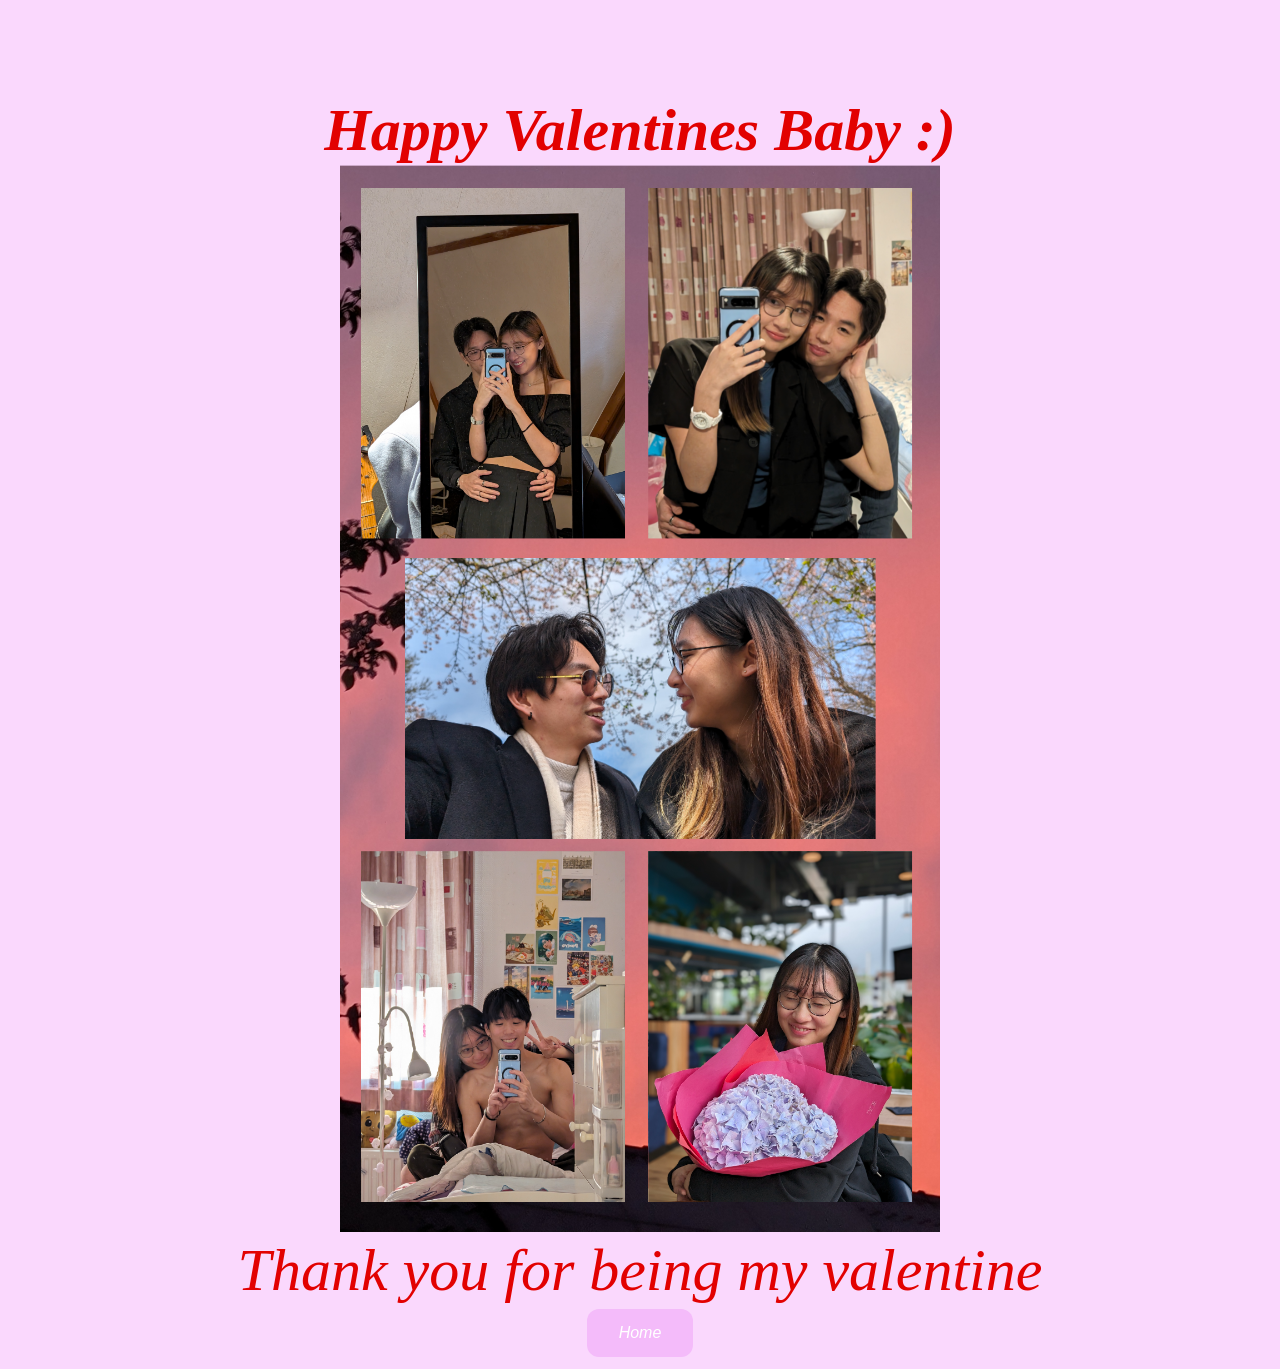
<file: finalValentines.html>
<!DOCTYPE html>
<html lang="en">
    <head>
        <meta charset="utf-8">
        <title>Happy Valentines</title>
        <link rel="stylesheet" type="text/css" href="G.css">
        <script src="G.js"></script>
    </head>
    <body class = "finalValentines">
        <div class="question" style="text-align: center;">
            <h1 class="header">Happy Valentines Baby :)</h1>
            <img class = "finalValentines" src="Valentines.png" width="600"></img>
            <p class="header">Thank you for being my valentine</p>
        </div>

        <div class = "button-container">
            <button id="home"class ="btn" onclick=homePage()>Home</button>
            <!-- <button id="noButton" class="btn" onclick=noPage() onmouseover=moveButton()>No</button> -->
        </div>
    </body>
</html>
</file>
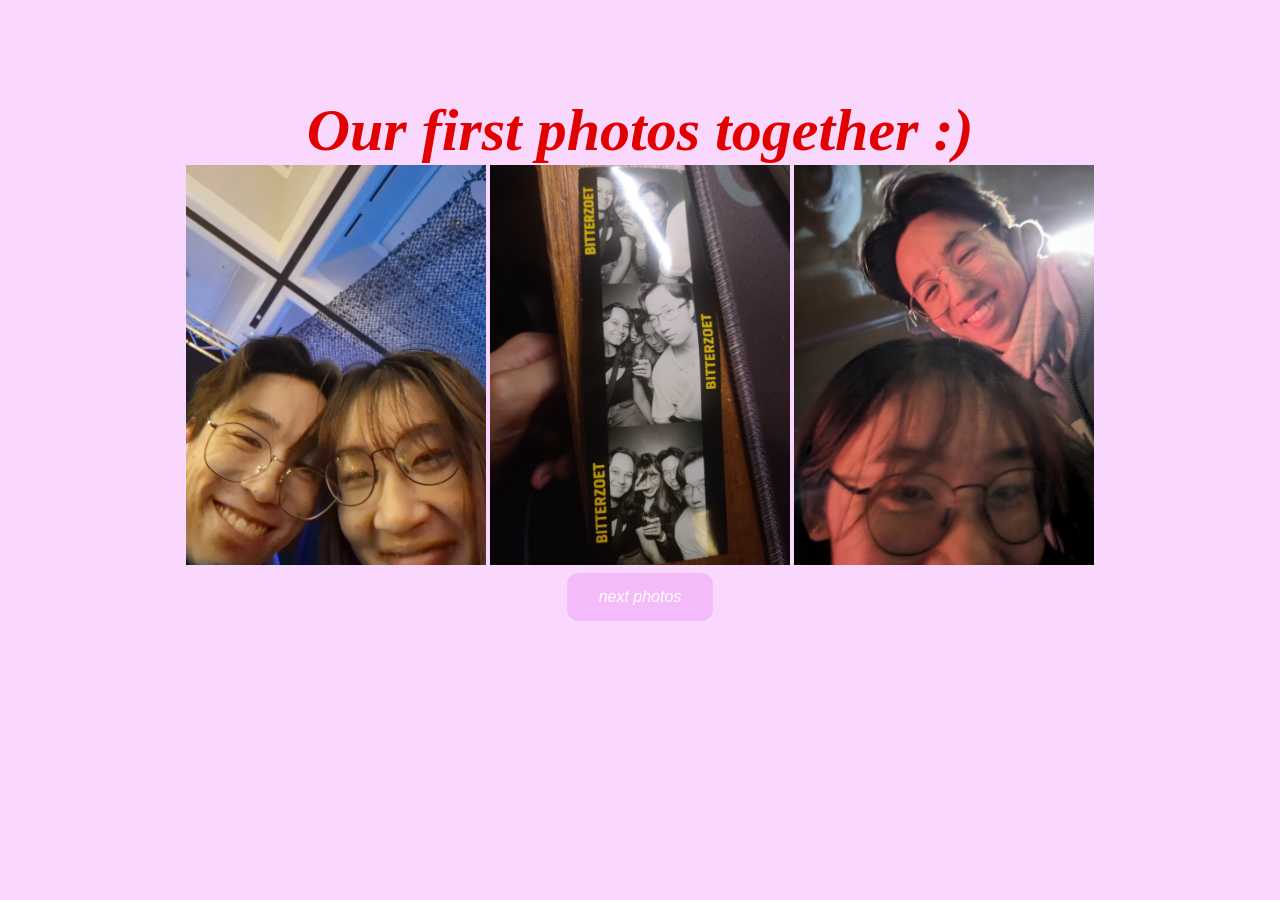
<file: valentines1.html>
<!DOCTYPE html>
<html lang="en">
    <head>
        <meta charset="utf-8">
        <title>Our first photos together :)</title>
        <link rel="stylesheet" type="text/css" href="G.css">
        <script src="G.js"></script>
    </head>
    <body class = "valentines1">
        <div class="question" style="text-align: center;">
            <h1 class="header">Our first photos together :)</h1>
            <img class = "valentines1" src="./valentines1/20231229_111604.jpg" width="300"></img>
            <img class = "valentines1" src="./valentines1/IMG_20230914_230300.jpg" width="300"></img>
            <img class = "valentines1" src="./valentines1/PXL_20231218_181640158.PORTRAIT.jpg" width="300"></img>
        </div>

        <div class = "button-container">
            <button id="nextValentines"class ="btn" onclick=valentinesPage()>next photos</button>
            <!-- <button id="noButton" class="btn" onclick=noPage() onmouseover=moveButton()>No</button> -->
        </div>
    </body>
</html>
</file>
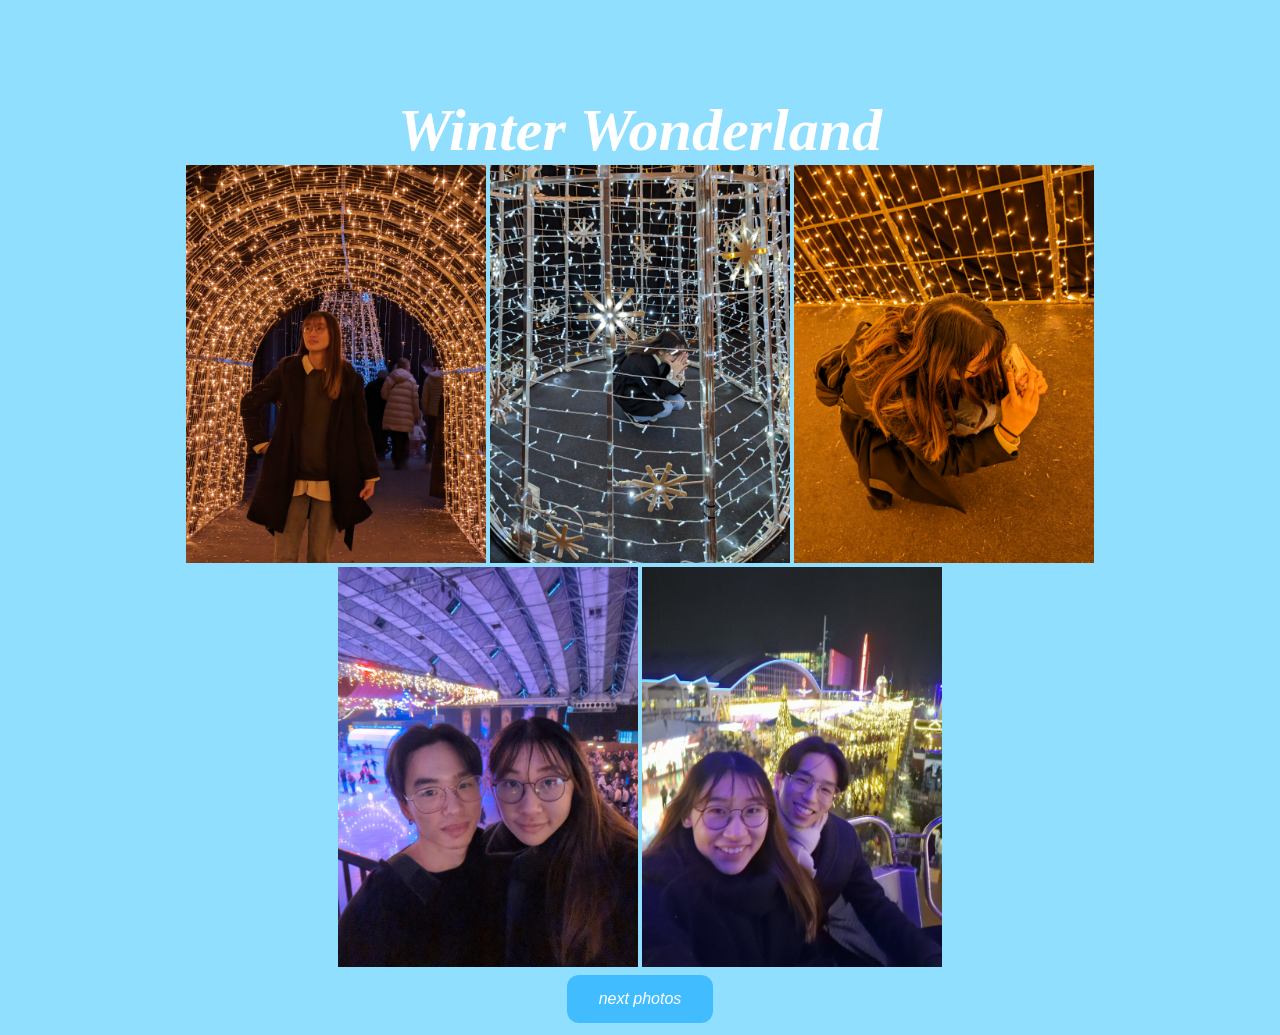
<file: valentines2.html>
<!DOCTYPE html>
<html lang="en">
    <head>
        <meta charset="utf-8">
        <title>Winter Wonderland</title>
        <link rel="stylesheet" type="text/css" href="G.css">
        <script src="G.js"></script>
    </head>
    <body class = "valentines2">
        <div class="question" style="text-align: center;">
            <h1 class="header">Winter Wonderland</h1>
            <img class = "valentines2" src="./valentines2/PXL_20231229_102426591.jpg" width="300"></img>
            <img class = "valentines2" src="./valentines2/PXL_20231229_102912793.jpg" width="300"></img>
            <img class = "valentines2" src="./valentines2/PXL_20231229_102459434.jpg" width="300"></img>
            <img class = "valentines2" src="./valentines2/PXL_20231229_132213318_exported_0_1703858356437.jpg" width="300"></img>
            <img class = "valentines2" src="./valentines2/20231229_185707.jpg" width="300"></img>
        </div>

        <div class = "button-container">
            <button id="nextValentines"class ="btn" onclick=valentinesPage()>next photos</button>
            <!-- <button id="noButton" class="btn" onclick=noPage() onmouseover=moveButton()>No</button> -->
        </div>
    </body>
</html>
</file>
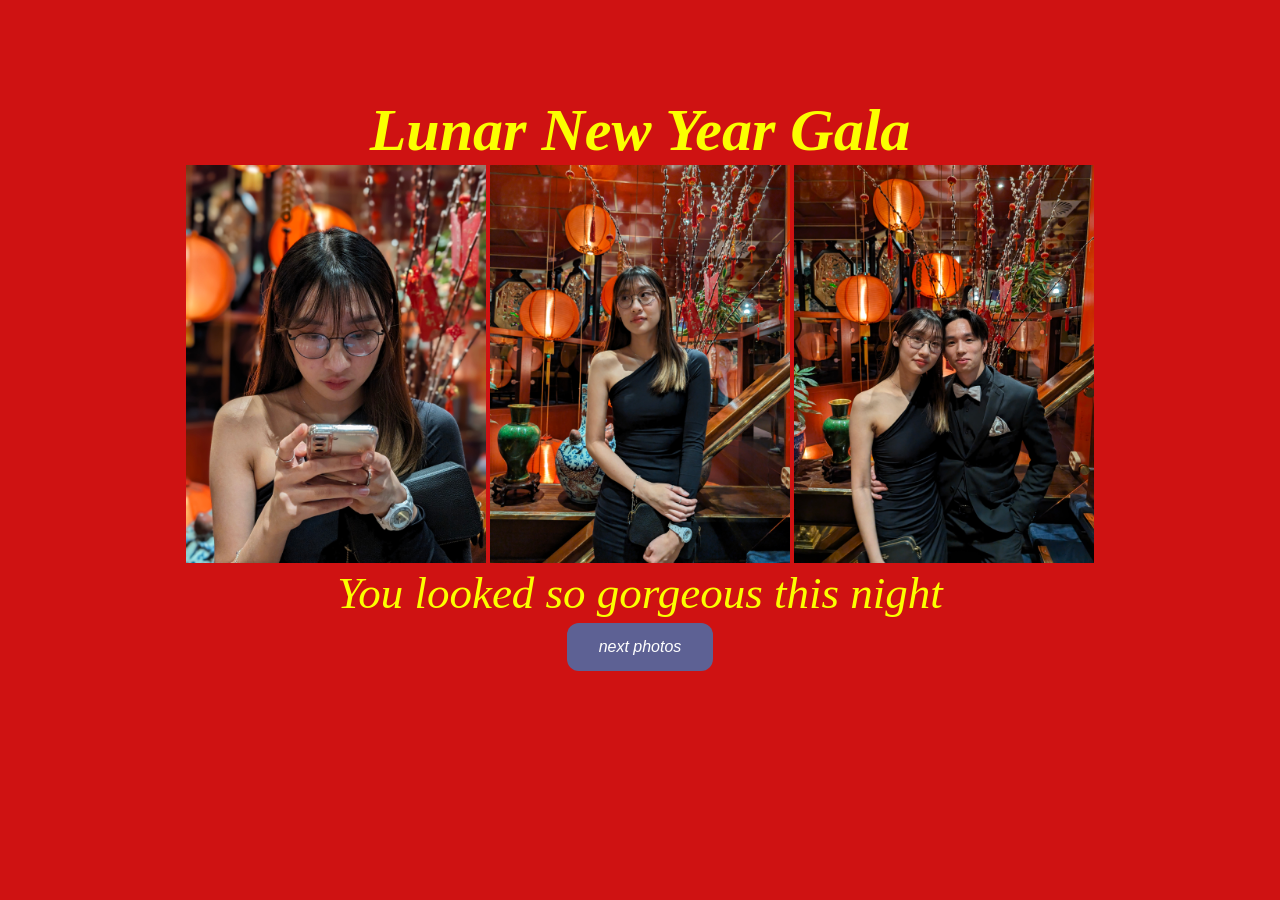
<file: valentines3.html>
<!DOCTYPE html>
<html lang="en">
    <head>
        <meta charset="utf-8">
        <title>Lunar New Year Gala</title>
        <link rel="stylesheet" type="text/css" href="G.css">
        <script src="G.js"></script>
    </head>
    <body class = "valentines3">
        <div class="question" style="text-align: center;">
            <h1 class="header">Lunar New Year Gala</h1>
            <img class = "valentines3" src="./valentines3/PXL_20240117_205011914.PORTRAIT.jpg" width="300"></img>
            <img class = "valentines3" src="./valentines3/PXL_20240117_205053598.jpg" width="300"></img>
            <img class = "valentines3" src="./valentines3/PXL_20240117_205225898.jpg" width="300"></img>
        </div>
        <div><p class = "p"> You looked so gorgeous this night</p></div>

        <div class = "button-container">
            <button id="nextValentines"class ="btn" onclick=valentinesPage()>next photos</button>
            <!-- <button id="noButton" class="btn" onclick=noPage() onmouseover=moveButton()>No</button> -->
        </div>
    </body>
</html>
</file>
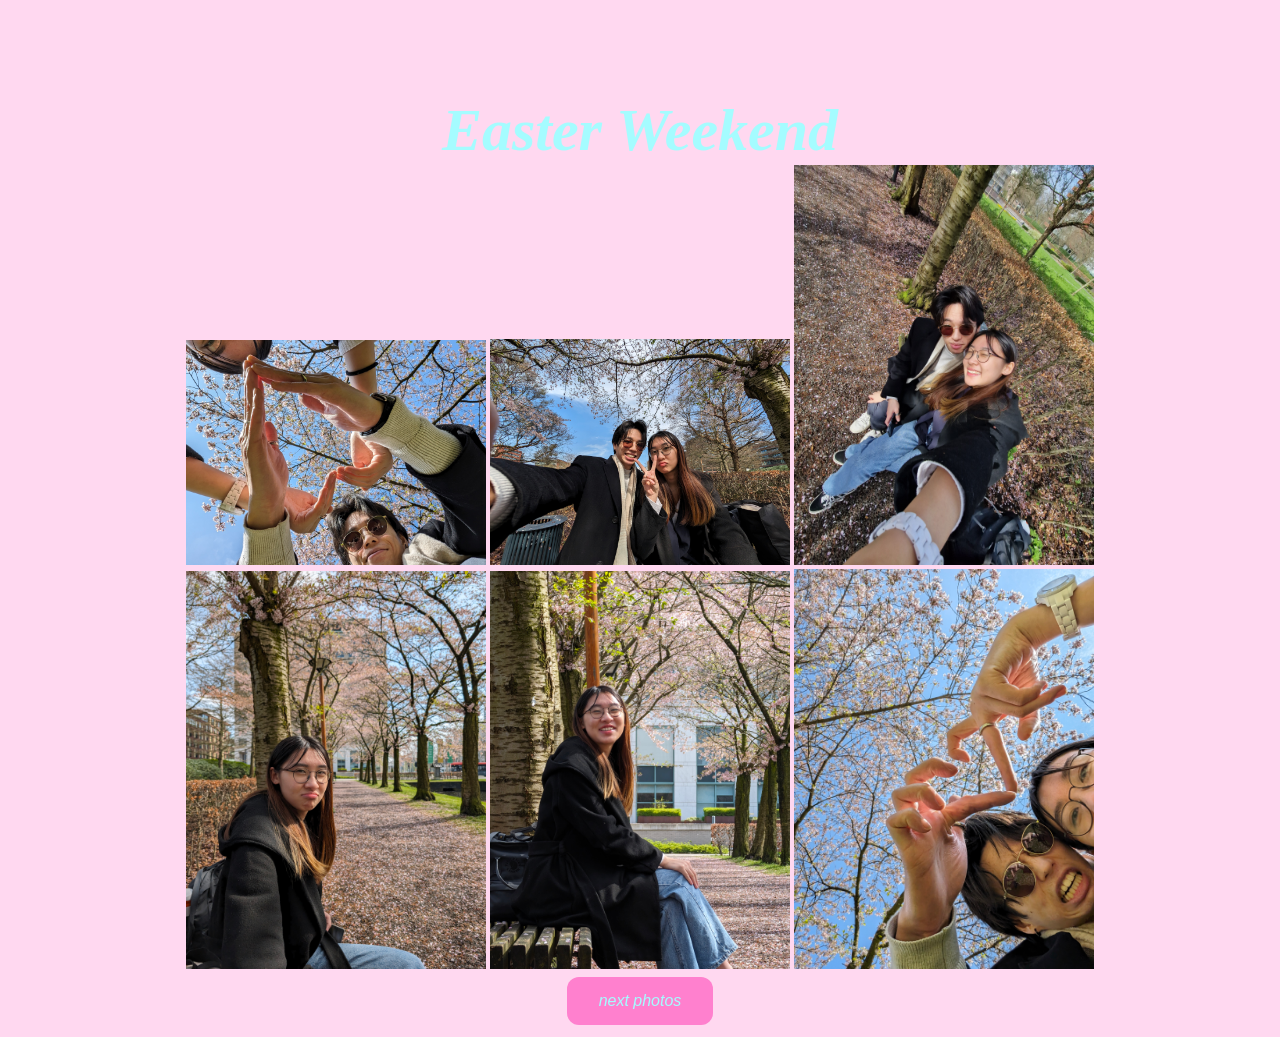
<file: valentines4.html>
<!DOCTYPE html>
<html lang="en">
    <head>
        <meta charset="utf-8">
        <title>Easter</title>
        <link rel="stylesheet" type="text/css" href="G.css">
        <script src="G.js"></script>
    </head>
    <body class = "valentines4">
        <div class="question" style="text-align: center;">
            <h1 class="header">Easter Weekend</h1>
            <img class = "valentines4" src="./valentines4/PXL_20240331_120308294.jpg" width="300"></img>
            <img class = "valentines4" src="./valentines4/PXL_20240331_115214633.jpg" width="300"></img>
            <img class = "valentines4" src="./valentines4/20240331_135155.jpg" width="300"></img>
            <img class = "valentines4" src="./valentines4/PXL_20240331_114306770.MP.jpg" width="300"></img>
            <img class = "valentines4" src="./valentines4/PXL_20240331_115027579.jpg" width="300"></img>
            <img class = "valentines4" src="./valentines4/PXL_20240331_120528608.MP.jpg" width="300"></img>
        </div>
        <div class = "button-container">
            <button id="nextValentines"class ="btn" onclick=valentinesPage()>next photos</button>
            <!-- <button id="noButton" class="btn" onclick=noPage() onmouseover=moveButton()>No</button> -->
        </div>
    </body>
</html>
</file>
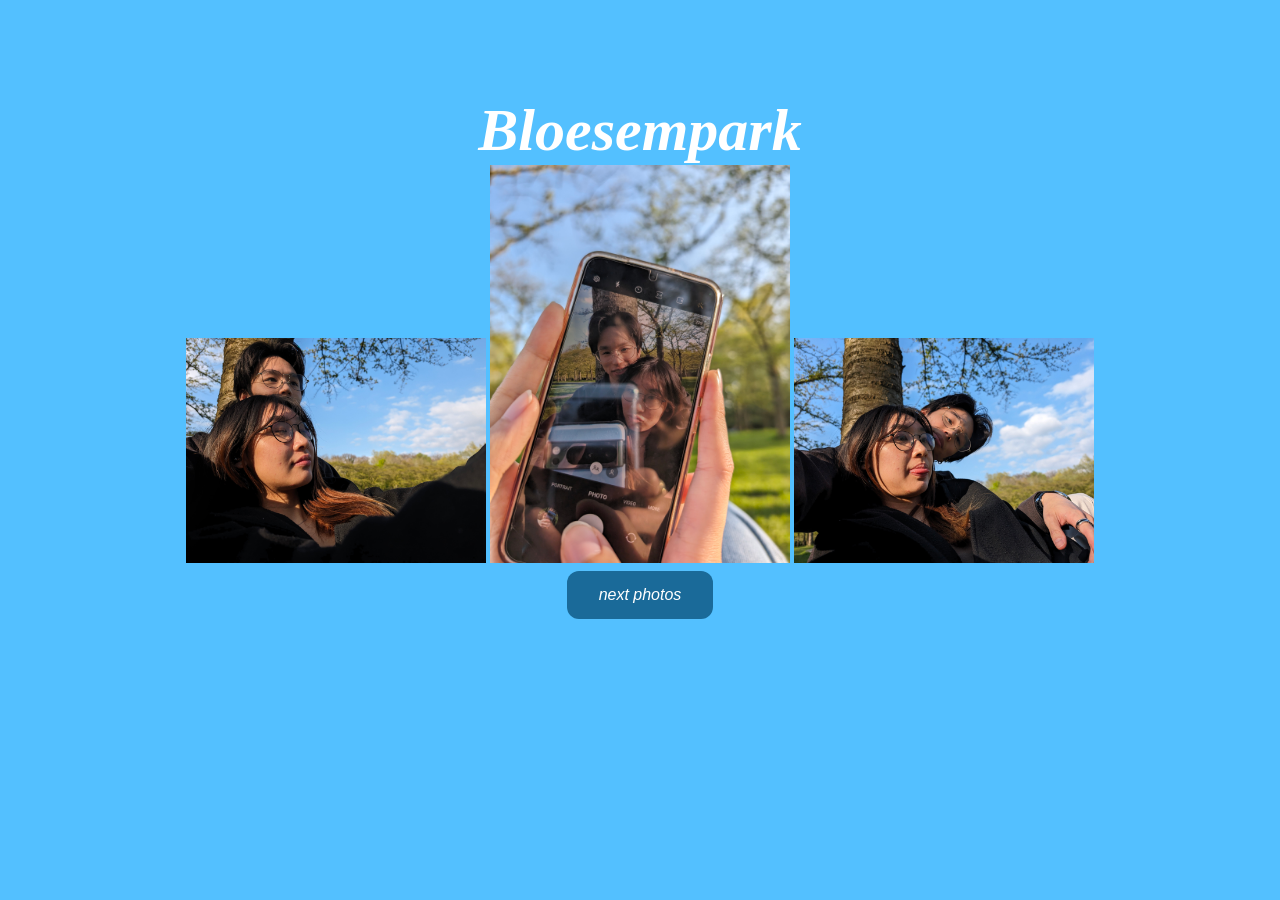
<file: valentines5.html>
<!DOCTYPE html>
<html lang="en">
    <head>
        <meta charset="utf-8">
        <title>Bloesempark</title>
        <link rel="stylesheet" type="text/css" href="G.css">
        <script src="G.js"></script>
    </head>
    <body class = "valentines5">
        <div class="question" style="text-align: center;">
            <h1 class="header">Bloesempark</h1>
            <img class = "valentines4" src="./valentines5/PXL_20240408_160511476.MP.jpg" width="300"></img>
            <img class = "valentines4" src="./valentines5/PXL_20240408_160539108.jpg" width="300"></img>
            <img class = "valentines4" src="./valentines5/PXL_20240408_160733461.jpg" width="300"></img>
        </div>
        <div class = "button-container">
            <button id="nextValentines"class ="btn" onclick=valentinesPage()>next photos</button>
            <!-- <button id="noButton" class="btn" onclick=noPage() onmouseover=moveButton()>No</button> -->
        </div>
    </body>
</html>
</file>
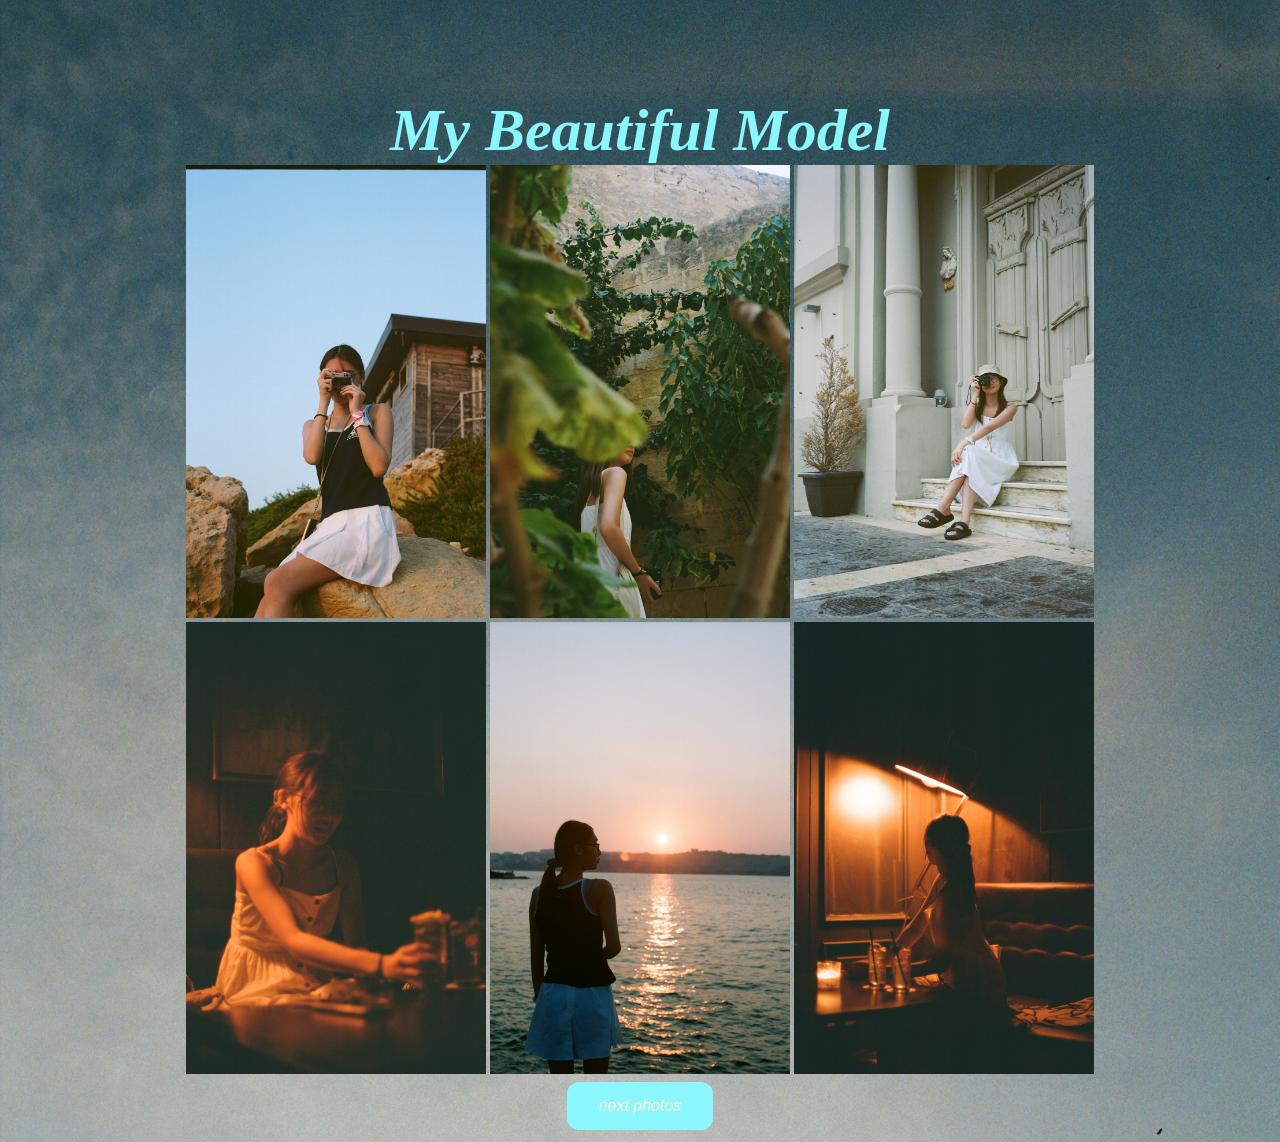
<file: valentines6.html>
<!DOCTYPE html>
<html lang="en">
    <head>
        <meta charset="utf-8">
        <title>Film Photos</title>
        <link rel="stylesheet" type="text/css" href="G.css">
        <script src="G.js"></script>
    </head>
    <body class = "valentines6">
        <div class="question" style="text-align: center;">
            <h1 class="header">My Beautiful Model</h1>
            <img class = "valentines6" src="./valentines6/000002070007~2.jpg" width="300"></img>
            <img class = "valentines6" src="./valentines6/000002060028~2.jpg" width="300"></img>
            <img class = "valentines6" src="./valentines6/000002060032~2.jpg" width="300"></img>
            <img class = "valentines6" src="./valentines6/000002090029~2.jpg" width="300"></img>
            <img class = "valentines6" src="./valentines6/000002070002~2.jpg" width="300"></img>
            <img class = "valentines6" src="./valentines6/000002090030~2.jpg" width="300"></img>
        </div>
        <div class = "button-container">
            <button id="nextValentines"class ="btn" onclick=goToLastValentinesPage()>next photos</button>
            <!-- <button id="noButton" class="btn" onclick=noPage() onmouseover=moveButton()>No</button> -->
        </div>
    </body>
</html>
</file>
<file: G.css>
@media screen and (max-width: 800px) {
    body {
      width: 350px;
    }
  }

body {
    margin-left: 12.5%;
    margin-right: 12.5%;
}

.pageOne {
    background-color: #89cff0;
    /* background-color: rgb(148, 177, 255); */
    
    color: rgb(255, 255, 255);
    .btn {
        background-color: #b4e7ff;
        color: white;
        padding: 15px 32px;
        text-align: center;
        display: inline-block;
        font-size: 16px;
        /* font-family: 'Lucida Sans', 'Lucida Sans Regular', 'Lucida Grande', 'Lucida Sans Unicode', Geneva, Verdana, sans-serif; */
        font-style: italic;
        margin: 4px 2px;
        cursor: pointer;
        border: none;
        border-radius: 12px;
        transition: background-color 0.3s ease;
    }
}


.finalValentines {
    background-color: #fad8fd;
    /* background-color: rgb(148, 177, 255); */
    
    color: rgb(226, 1, 1);
    .btn {
        background-color: #f4bbfa;
        color: white;
        padding: 15px 32px;
        text-align: center;
        display: inline-block;
        font-size: 16px;
        /* font-family: 'Lucida Sans', 'Lucida Sans Regular', 'Lucida Grande', 'Lucida Sans Unicode', Geneva, Verdana, sans-serif; */
        font-style: italic;
        margin: 4px 2px;
        cursor: pointer;
        border: none;
        border-radius: 12px;
        transition: background-color 0.3s ease;
}
}

.valentines1 {
    background-color: #fad8fd;
    /* background-color: rgb(148, 177, 255); */
    
    color: rgb(226, 1, 1);
    .btn {
        background-color: #f4bbfa;
        color: white;
        padding: 15px 32px;
        text-align: center;
        display: inline-block;
        font-size: 16px;
        /* font-family: 'Lucida Sans', 'Lucida Sans Regular', 'Lucida Grande', 'Lucida Sans Unicode', Geneva, Verdana, sans-serif; */
        font-style: italic;
        margin: 4px 2px;
        cursor: pointer;
        border: none;
        border-radius: 12px;
        transition: background-color 0.3s ease;
}
}
.valentines1 {
    background-color: #fad8fd;
    /* background-color: rgb(148, 177, 255); */
    
    color: rgb(226, 1, 1);
    .btn {
        background-color: #f4bbfa;
        color: white;
        padding: 15px 32px;
        text-align: center;
        display: inline-block;
        font-size: 16px;
        /* font-family: 'Lucida Sans', 'Lucida Sans Regular', 'Lucida Grande', 'Lucida Sans Unicode', Geneva, Verdana, sans-serif; */
        font-style: italic;
        margin: 4px 2px;
        cursor: pointer;
        border: none;
        border-radius: 12px;
        transition: background-color 0.3s ease;
}
}
.valentines2 {
    background-color: #90dfff;
    /* background-color: rgb(148, 177, 255); */
    
    color: rgb(255, 255, 255);
    .btn {
        background-color: rgba(0, 162, 255, 0.548);
        color: white;
        padding: 15px 32px;
        text-align: center;
        display: inline-block;
        font-size: 16px;
        /* font-family: 'Lucida Sans', 'Lucida Sans Regular', 'Lucida Grande', 'Lucida Sans Unicode', Geneva, Verdana, sans-serif; */
        font-style: italic;
        margin: 4px 2px;
        cursor: pointer;
        border: none;
        border-radius: 12px;
        transition: background-color 0.3s ease;
}
}
.valentines3 {
    background-color: #cf1212;
    /* background-color: rgb(148, 177, 255); */
    
    color: rgb(251, 255, 0);
    .btn {
        background-color: rgba(0, 162, 255, 0.548);
        color: white;
        padding: 15px 32px;
        text-align: center;
        display: inline-block;
        font-size: 16px;
        /* font-family: 'Lucida Sans', 'Lucida Sans Regular', 'Lucida Grande', 'Lucida Sans Unicode', Geneva, Verdana, sans-serif; */
        font-style: italic;
        margin: 4px 2px;
        cursor: pointer;
        border: none;
        border-radius: 12px;
        transition: background-color 0.3s ease;
}
}
.valentines4 {
    background-color: #ffd8f0;
    /* background-color: rgb(148, 177, 255); */
    
    color: #a5fcff;
    .btn {
        background-color: #ff80ce;
        color: #a5fcff;
        padding: 15px 32px;
        text-align: center;
        display: inline-block;
        font-size: 16px;
        /* font-family: 'Lucida Sans', 'Lucida Sans Regular', 'Lucida Grande', 'Lucida Sans Unicode', Geneva, Verdana, sans-serif; */
        font-style: italic;
        margin: 4px 2px;
        cursor: pointer;
        border: none;
        border-radius: 12px;
        transition: background-color 0.3s ease;
}
}
.valentines5 {
    background-color: #53c0ff;
    /* background-color: rgb(148, 177, 255); */
    
    color: #ffffff;
    .btn {
        background-color: #1a6a99;
        color: #ffffff;
        padding: 15px 32px;
        text-align: center;
        display: inline-block;
        font-size: 16px;
        /* font-family: 'Lucida Sans', 'Lucida Sans Regular', 'Lucida Grande', 'Lucida Sans Unicode', Geneva, Verdana, sans-serif; */
        font-style: italic;
        margin: 4px 2px;
        cursor: pointer;
        border: none;
        border-radius: 12px;
        transition: background-color 0.3s ease;
}
}
.valentines6 {
    /* background-color: #fffcd4; */
    /* background-color: rgb(148, 177, 255); */
    
    color: rgb(139, 246, 253);
    /* body { */
        background-image: url("000068330031.jpg");
        background-size:cover;
        background-color: #cccccc;
       /* } */
    .btn {
        background-color: rgb(139, 246, 253);
        color: #fffcd4;
        padding: 15px 32px;
        text-align: center;
        display: inline-block;
        font-size: 16px;
        /* font-family: 'Lucida Sans', 'Lucida Sans Regular', 'Lucida Grande', 'Lucida Sans Unicode', Geneva, Verdana, sans-serif; */
        font-style: italic;
        margin: 4px 2px;
        cursor: pointer;
        border: none;
        border-radius: 12px;
        transition: background-color 0.3s ease;
}
}

.noTwo {
    /* background-color: #fdffb6; */
    background-color:#9fd2e2;
    font-style: italic;
    color: #f8d486;
    .btn {
        background-color: #eeb2b3;
        color: white;
        padding: 15px 32px;
        text-align: center;
        display: inline-block;
        font-size: 16px;
        /* font-family: 'Lucida Sans', 'Lucida Sans Regular', 'Lucida Grande', 'Lucida Sans Unicode', Geneva, Verdana, sans-serif; */
        font-style: italic;
        margin: 4px 2px;
        cursor: pointer;
        border: none;
        border-radius: 12px;
        transition: background-color 0.3s ease;
    }

}

.pageTwo {
    background-color:rgb(148, 177, 255);
    font-style: italic;
    color: #f7c8ce;
    .btn {
        background-color: #eeb2b3;
        color: white;
        padding: 15px 32px;
        text-align: center;
        display: inline-block;
        font-size: 16px;
        /* font-family: 'Lucida Sans', 'Lucida Sans Regular', 'Lucida Grande', 'Lucida Sans Unicode', Geneva, Verdana, sans-serif; */
        font-style: italic;
        margin: 4px 2px;
        cursor: pointer;
        border: none;
        border-radius: 12px;
        transition: background-color 0.3s ease;
    }

}
/* rgb(148, 177, 255); */
.pageThree {
    /* background-color: #fdffb6; */
    background-color: #c3b1e1;
    font-style:italic;
    /* color:rgb(166, 218, 255); */
    color:rgb(160, 236, 255);
    .btn {
        background-color: rgb(160, 236, 255);;
        color: lavender;
        padding: 15px 32px;
        text-align: center;
        display: inline-block;
        font-size: 16px;
        /* font-family: 'Lucida Sans', 'Lucida Sans Regular', 'Lucida Grande', 'Lucida Sans Unicode', Geneva, Verdana, sans-serif; */
        font-style: italic;
        margin: 4px 2px;
        cursor: pointer;
        border: none;
        border-radius: 12px;
        transition: background-color 0.3s ease;
    }

}

.header {
    text-align: center;
    /* color: rgb(255, 255, 255); */
    font-size: 60px;
    font-style: italic;
    border: #c6c1ff;
    /* border-style: inset; */
    width: fit-content;
    height: fit-content;
    margin: auto;

}
.p {
    text-align: center;
    /* color: rgb(229, 233, 0); */
    font-size: 45px;
    font-style: italic;
    border: #c6c1ff;
    /* border-style: inset; */
    width: fit-content;
    height: fit-content;
    margin: auto;

}

div.question {
    margin-top: 10%;
}
.hidden {
    /* position: absolute; */
    display: flex;
    justify-content: center;
    margin-top: 10000px;
    /* margin-left: 25%; */
}
.button-container {
    display: flex;
    flex-direction: column;
    align-items: center;
    margin-top: 0px;
}

.button-group {
    display: flex;
    flex-direction: row;
    justify-content: center;
    align-items: center;
    gap: 20px;
}

#yesButton, #noButton {
    position: relative;
}

#noButton {
    transition: none; /* Removed default transition */
}

#valentinesButton {
    margin-top: 20px;
}


#tryAgain {
    position:relative;
    margin: 50%;
}
.yesPage{
    font-style: normal;
    background-color: #89cff0;
    .btn {
        background-color: #b4e7ff;
        color: white;
        padding: 15px 32px;
        text-align: center;
        display: inline-block;
        font-size: 16px;
        /* font-family: 'Lucida Sans', 'Lucida Sans Regular', 'Lucida Grande', 'Lucida Sans Unicode', Geneva, Verdana, sans-serif; */
        font-style: italic;
        margin: 4px 2px;
        cursor: pointer;
        border: none;
        border-radius: 12px;
        transition: background-color 0.3s ease;
        margin: 0;
        position: absolute;
        top: 70%;
        left: 50%;
        -ms-transform: translate(-50%, -50%);
        transform: translate(-50%, -50%);
    }
}

.noPage {
    font-style: normal;
    background-color: #89cff0
}

 .center {
  margin: 0;
  position: absolute;
  top: 50%;
  left: 50%;
  -ms-transform: translate(-50%, -50%);
  transform: translate(-50%, -50%);
}

.trail { /* className for the trail elements */
    position: absolute;
    height: 6px; width: 6px;
    border-radius: 3px;
    background: teal;
  }
</file>
